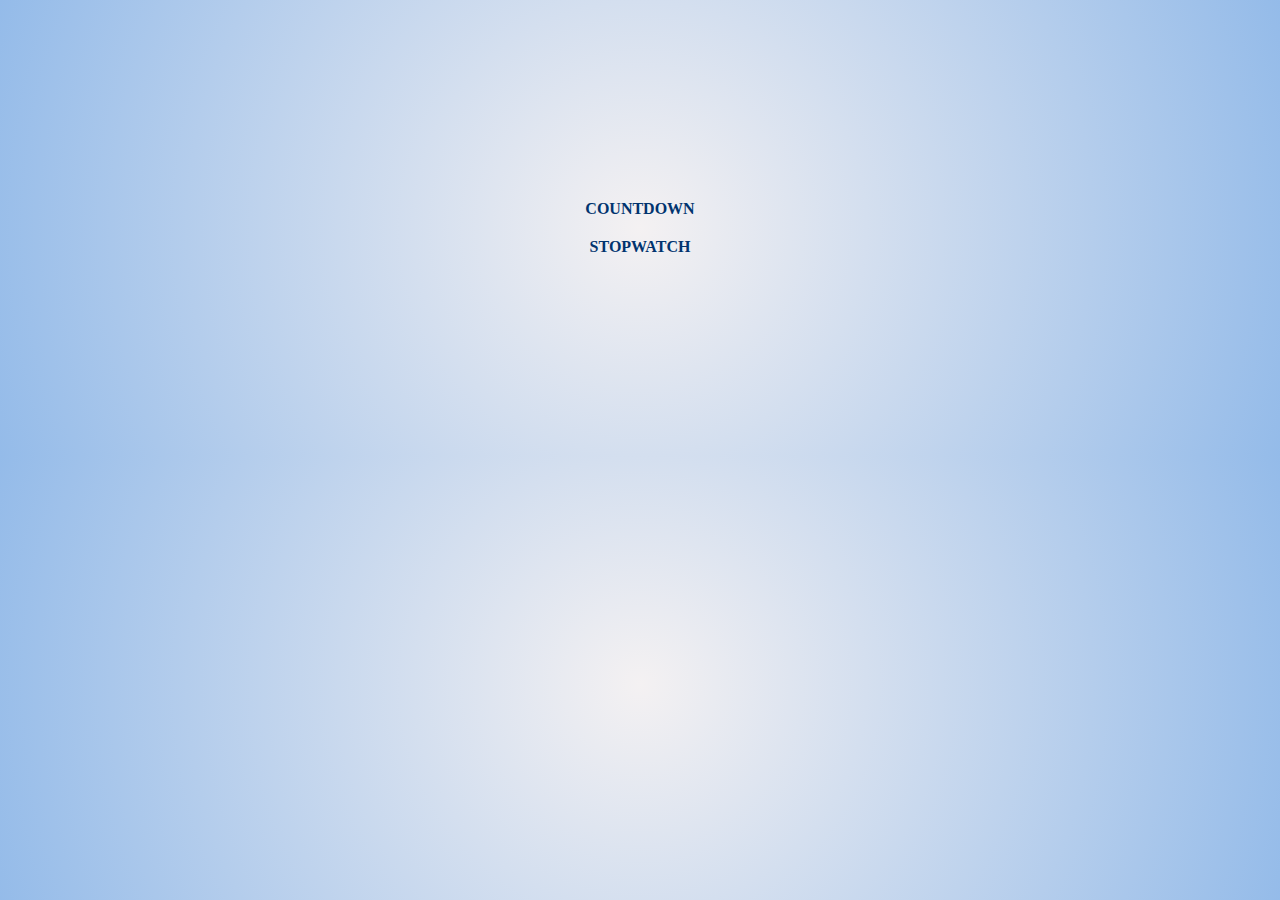
<file: index.html>
<!DOCTYPE html>
<html lang="ru">
  <head>
    <meta charset="UTF-8" />
    <meta name="viewport" content="width=device-width, initial-scale=1.0" />
    <title>Timer</title>
    <link
      rel="stylesheet"
      href="https://cdnjs.cloudflare.com/ajax/libs/modern-normalize/1.0.0/modern-normalize.min.css"
      integrity="sha512-ISS7cAi1PEhQ8jnbJpJZMd29NlhNj4AWYyLOSp2CE/CsHxTCu+r+t0D2yoJudVrd0/8fTVPUVDzY5Tvli75u/g=="
      crossorigin="anonymous"
    />
    <link rel="stylesheet" href="./css/styles.css" />
  </head>
  <body>
    <header>
      <nav>
        <a href="./countdown.html">Countdown</a>
        <a href="./stopwatch.html">Stopwatch</a>
      </nav>
    </header>
  </body>
</html>
</file>
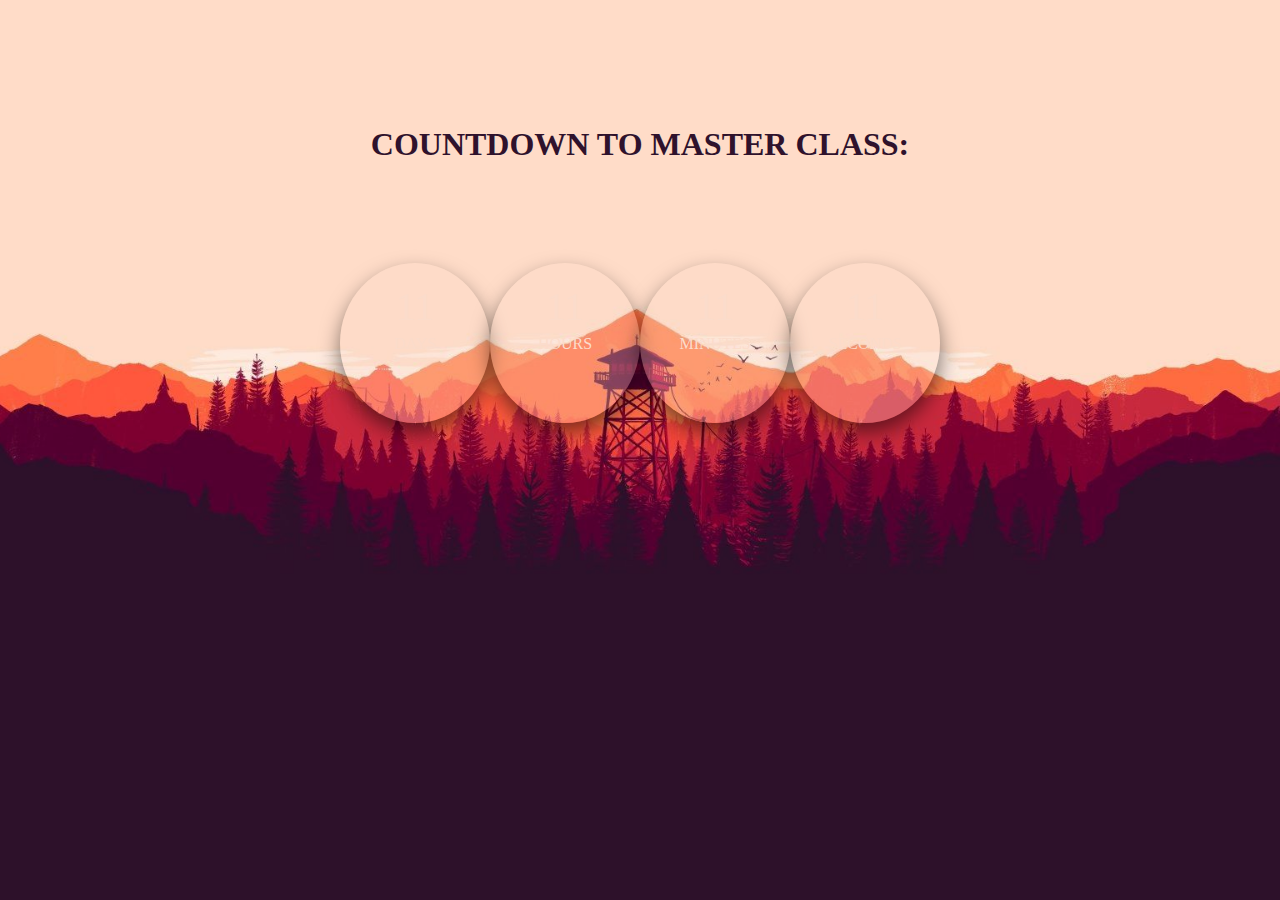
<file: countdown.html>
<!DOCTYPE html>
<html lang="ru">
  <head>
    <meta charset="UTF-8" />
    <meta name="viewport" content="width=device-width, initial-scale=1.0" />
    <title>Timer</title>
    <link
      rel="stylesheet"
      href="https://cdnjs.cloudflare.com/ajax/libs/modern-normalize/1.0.0/modern-normalize.min.css"
      integrity="sha512-ISS7cAi1PEhQ8jnbJpJZMd29NlhNj4AWYyLOSp2CE/CsHxTCu+r+t0D2yoJudVrd0/8fTVPUVDzY5Tvli75u/g=="
      crossorigin="anonymous"
    />
    <link rel="stylesheet" href="./css/countdown.css" />
  </head>
  <body>
    <h1 class="title">Countdown to master class:</h1>
    <div class="timer" id="timer-1">
      <div class="field">
        <span class="value" data-value="days">11</span>
        <span class="label">Days</span>
      </div>

      <div class="field">
        <span class="value" data-value="hours">11</span>
        <span class="label">Hours</span>
      </div>

      <div class="field">
        <span class="value" data-value="mins">11</span>
        <span class="label">Minutes</span>
      </div>

      <div class="field">
        <span class="value" data-value="secs">11</span>
        <span class="label">Seconds</span>
      </div>
    </div>
    <script src="./countdown.js"></script>
  </body>
</html>
</file>
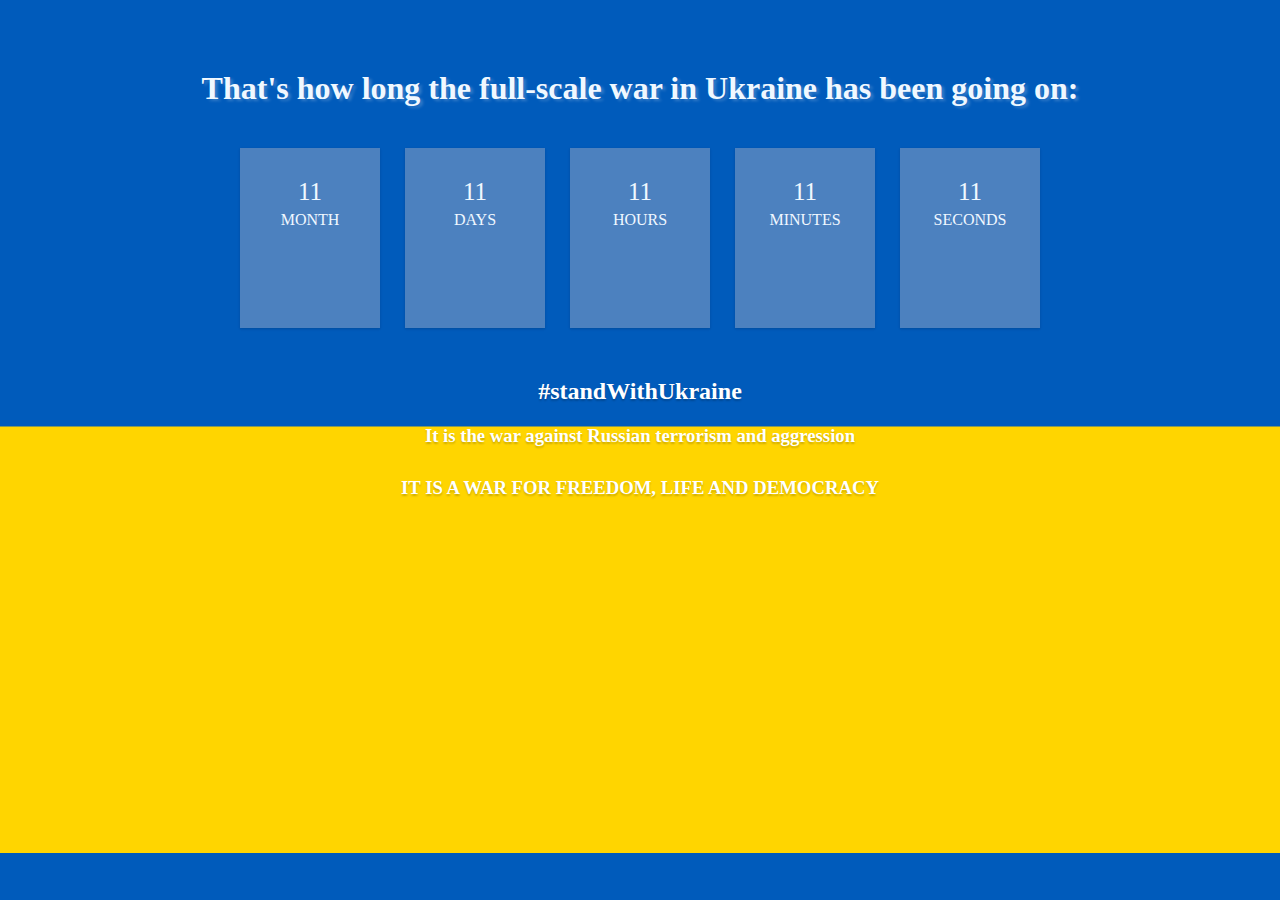
<file: stopwatch.html>
<!DOCTYPE html>
<html lang="ru">
  <head>
    <meta charset="UTF-8" />
    <meta name="viewport" content="width=device-width, initial-scale=1.0" />
    <title>Timer</title>
    <link
      rel="stylesheet"
      href="https://cdnjs.cloudflare.com/ajax/libs/modern-normalize/1.0.0/modern-normalize.min.css"
      integrity="sha512-ISS7cAi1PEhQ8jnbJpJZMd29NlhNj4AWYyLOSp2CE/CsHxTCu+r+t0D2yoJudVrd0/8fTVPUVDzY5Tvli75u/g=="
      crossorigin="anonymous"
    />
    <link rel="stylesheet" href="./css/stopwatch.css" />
  </head>
  <body>
    <h1 class="title">
      That's how long the full-scale war in Ukraine has been going on:
    </h1>
    <div class="timer" id="timer-2">
      <div class="field">
        <span class="value" data-value="month">11</span>
        <span class="label">Month</span>
      </div>
      <div class="field">
        <span class="value" data-value="days">11</span>
        <span class="label">Days</span>
      </div>

      <div class="field">
        <span class="value" data-value="hours">11</span>
        <span class="label">Hours</span>
      </div>

      <div class="field">
        <span class="value" data-value="mins">11</span>
        <span class="label">Minutes</span>
      </div>

      <div class="field">
        <span class="value" data-value="secs">11</span>
        <span class="label">Seconds</span>
      </div>
    </div>
    <div class="text">
      <h2>#standWithUkraine</h2>
      <h3>It is the war against Russian terrorism and aggression</h3>
      <h3>It is a war for freedom, life and democracy</h3>
    </div>
    <script src="./stopwatch.js"></script>
  </body>
</html>
</file>
<file: css/styles.css>
body {
  background: rgb(244, 241, 242);
  background: radial-gradient(
    circle,
    rgba(244, 241, 242, 1) 0%,
    rgba(148, 187, 233, 1) 100%
  );
}
nav {
  width: fit-content;
  position: relative;
  margin: 200px auto;
  text-align: center;
}
nav a {
  display: block;
  text-decoration: none;
  margin-top: 20px;
  color: #01346f;
  font-weight: 600;
  text-transform: uppercase;
}
</file>
<file: css/countdown.css>
body {
  background: url("../images/912270.jpg") no-repeat center center fixed;
  background-size: cover;
}
.timer {
  display: flex;
  margin: 80px auto;
  width: 600px;
  padding: 20px;
  justify-content: space-between;
}
.field {
  width: 120px;
  height: 120px;
  text-align: center;
  background-color: rgba(251, 220, 203, 0.3);
  padding: 20px;
  color: #fbdccb;
  border-radius: 50%;
  box-shadow: 0px 10px 20px rgba(0, 0, 0, 0.5);
}
.value {
  display: block;
  font-size: 40px;
  margin-bottom: 5px;
}
.label {
  text-transform: uppercase;
}
.title {
  display: block;
  width: 540px;
  text-align: center;
  margin: 10% auto 0;
  color: #2f122c;
  text-transform: uppercase;
}
</file>
<file: css/stopwatch.css>
body {
  background-image: url("../images/Flag_of_Ukraine.svg.webp");
  background-attachment: fixed;
  background-size: contain;
  text-align: center;
  color: aliceblue;
}
.title {
  margin-top: 70px;
  text-shadow: 3px 2px 3px rgba(255, 255, 255, 0.2);
}
.timer {
  display: flex;
  margin: 20px auto;
  width: 800px;
  padding: 20px;
  justify-content: space-between;
}
.field {
  width: 120px;
  height: 120px;
  text-align: center;
  background-color: rgba(251, 220, 203, 0.3);
  padding: 30px 10px;
  color: aliceblue;
  box-shadow: rgba(0, 0, 0, 0.1) 0px 1px 3px 0px,
    rgba(0, 0, 0, 0.06) 0px 1px 2px 0px;
}
.value {
  display: block;
  font-size: 25px;
  margin-bottom: 5px;
}
.label {
  text-transform: uppercase;
}
.text {
  margin-top: 30px;
  color: white;
  background-clip: text;
  text-shadow: 0px 2px 2px rgba(0, 0, 0, 0.2);
}
.text > h3:last-child {
  text-transform: uppercase;
  margin-top: 30px;
}
</file>
